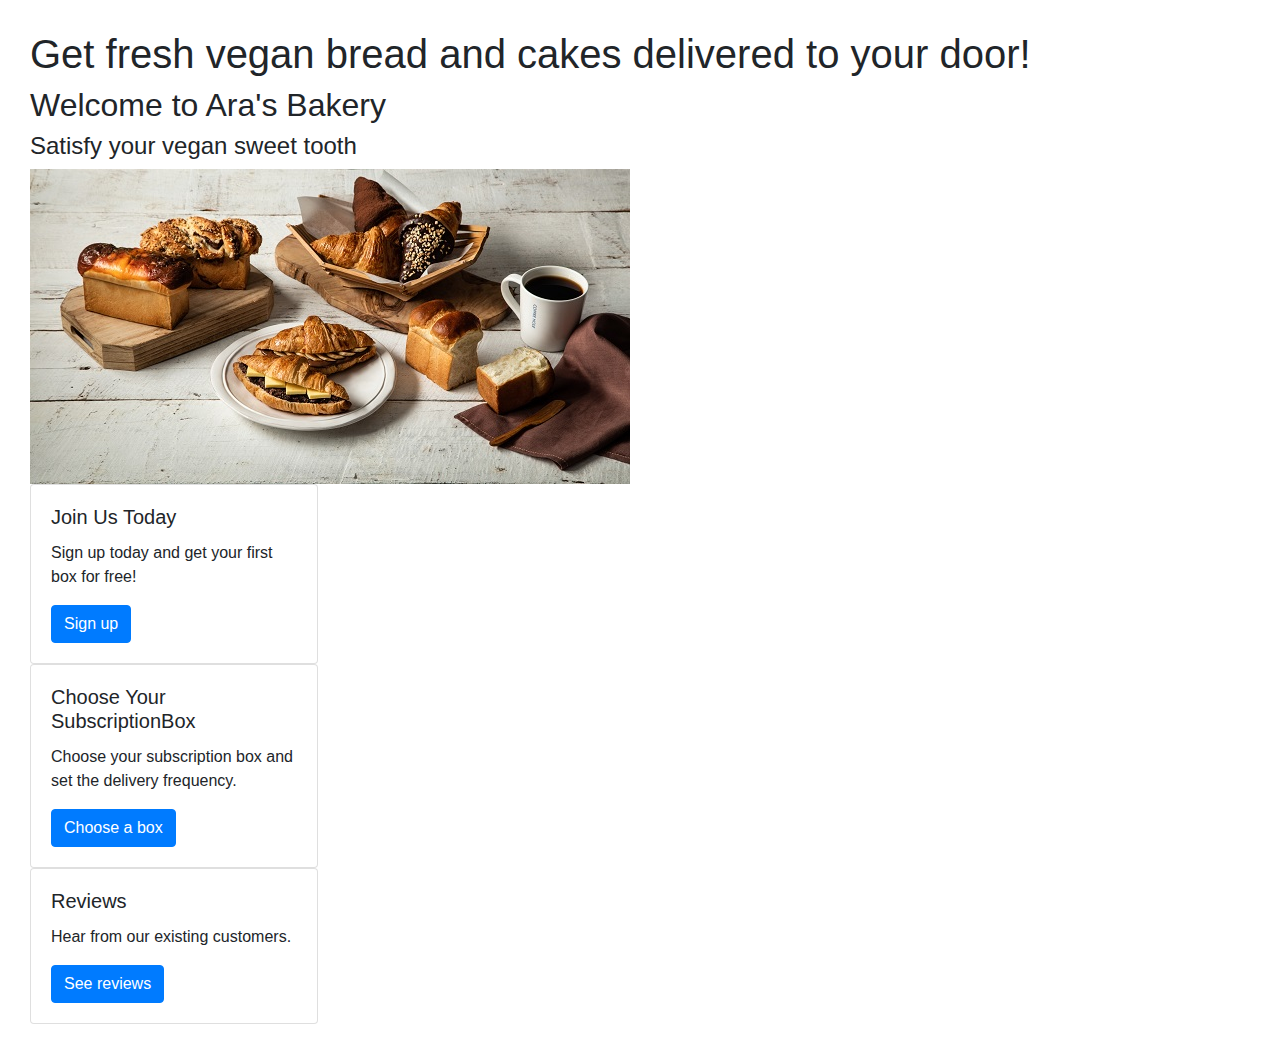
<file: pset8/homepage/index.html>
<!DOCTYPE html>

<html lang="en">
    <head>
        <link href="https://stackpath.bootstrapcdn.com/bootstrap/4.5.0/css/bootstrap.min.css" rel="stylesheet">
        <link href="styles.css" rel="stylesheet">
        <title>Ara's Vegan Bakery</title>
    </head>
    <body>
        <h1>Get fresh vegan bread and cakes delivered to your door!</h1>
        <h2>Welcome to Ara's Bakery</h2>
        <h4>Satisfy your vegan sweet tooth</h4>
        <img src="bread.jpg" alt="image of bread">
                <div class="card" style="width: 18rem;">
                  <div class="card-body">
                    <h5 class="card-title">Join Us Today</h5>
                        <p class="card-text">Sign up today and get your first box for free!</p>
                            <a href="join.html" class="btn btn-primary">Sign up</a>
                    </div>
                  </div>



                  <div class="card" style="width: 18rem;">
                      <div class="card-body">
                            <h5 class="card-title">Choose Your SubscriptionBox</h5>
                                <p class="card-text">Choose your subscription box and set the delivery frequency.</p>
                                    <a href="box.html" class="btn btn-primary">Choose a box</a>
                          </div>
                      </div>

                  <div class="card" style="width: 18rem;">
                      <div class="card-body">
                        <h5 class="card-title">Reviews</h5>
                            <p class="card-text">Hear from our existing customers.</p>
                                <a href="reviews.html" class="btn btn-primary">See reviews</a>
                      </div>
                  </div>
    </body>
</html>
</file>
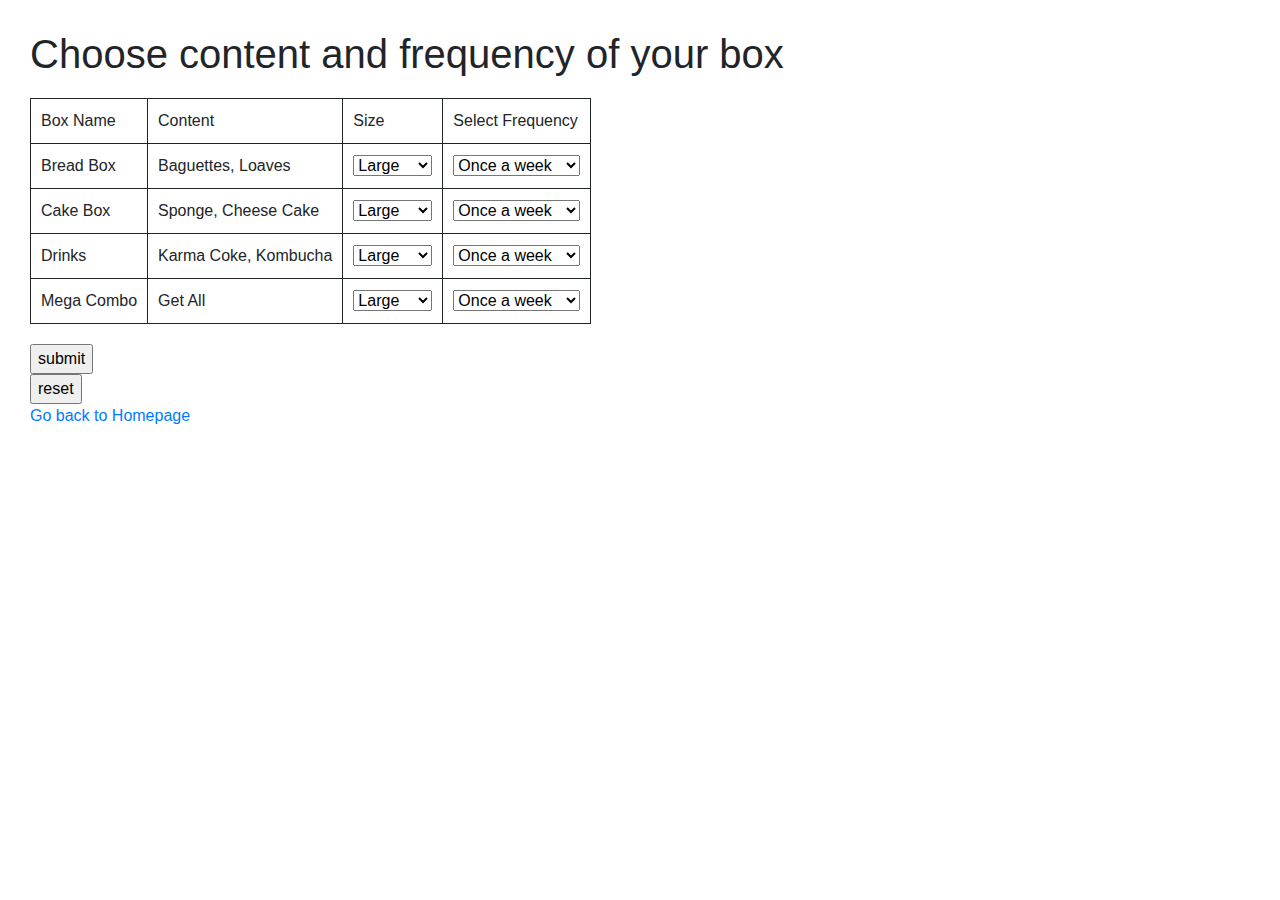
<file: pset8/homepage/box.html>
<!DOCTYPE html>

<html lang="en">
    <head>
        <link href="https://stackpath.bootstrapcdn.com/bootstrap/4.5.0/css/bootstrap.min.css" rel="stylesheet">
        <link href="styles.css" rel="stylesheet">
        <title>Choose your subscription box</title>
    </head>
    <body>
        <h1>Choose content and frequency of your box</h1>
        <table>
            <tr>
                <td>Box Name</td>
                <td>Content</td>
                <td>Size</td>
                <td>Select Frequency</td>
            </tr>
            <tr>
                <td>Bread Box</td>
                <td>Baguettes, Loaves</td>

                    <td>
                    <select>
                        <option>Large</option>
                        <option>Medium</option>
                        <option>Small</option>
                    </select>
                    <td>
                <select>
                    <option>Once a week</option>
                    <option>Twice a week</option>
                    <option>Every 2 weeks</option>
                    <option>One off</option>
                </select>
                </td>
            </tr>
            <tr>
                <td>Cake Box</td>
                <td>Sponge, Cheese Cake</td>
                <td>
                    <select>
                        <option>Large</option>
                        <option>Medium</option>
                        <option>Small</option>
                    </select>
                <td>
                    <select>
                        <option>Once a week</option>
                        <option>Twice a week</option>
                        <option>Every 2 weeks</option>
                        <option>One off</option>
                    </select>
                </td>
            </tr>
            <tr>
                <td>Drinks</td>
                <td>Karma Coke, Kombucha</td>
                <td>
                    <select>
                        <option>Large</option>
                        <option>Medium</option>
                        <option>Small</option>
                    </select>
                 <td>
                    <select>
                        <option>Once a week</option>
                        <option>Twice a week</option>
                        <option>Every 2 weeks</option>
                        <option>One off</option>
                    </select>
                </td>
            </tr>
            <tr>
                <td>Mega Combo</td>
                <td>Get All</td>
                <td>
                    <select>
                        <option>Large</option>
                        <option>Medium</option>
                        <option>Small</option>
                    </select>
                 <td>
                    <select>
                        <option>Once a week</option>
                        <option>Twice a week</option>
                        <option>Every 2 weeks</option>
                        <option>One off</option>
                    </select>
                </td>
            </tr>
        </table>

        <form><input type="submit" value="submit" id="submit"></form>
        <form><input type="reset" value="reset"></form>
        <a href="index.html">Go back to Homepage</a>

    </body>
</html>
</file>
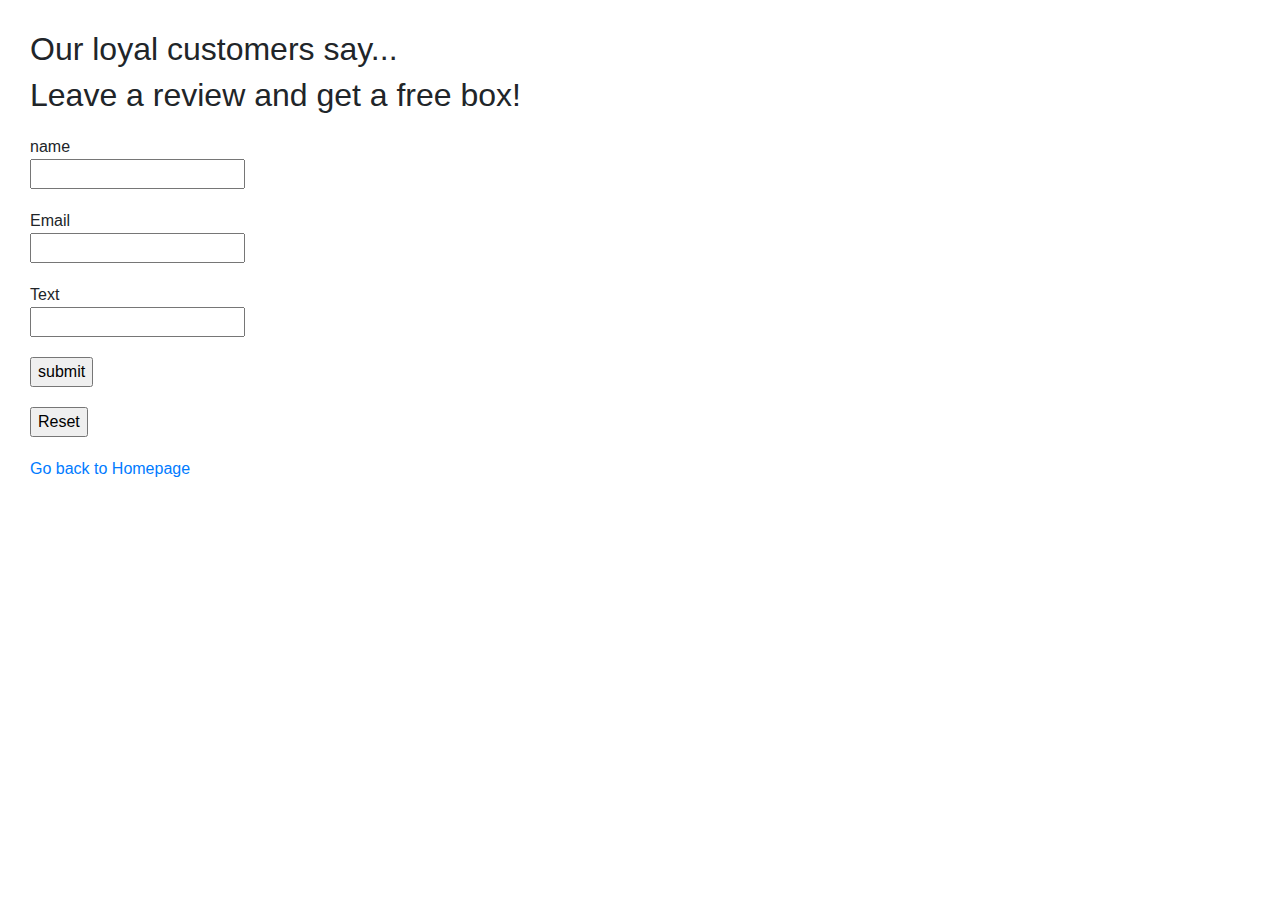
<file: pset8/homepage/reviews.html>
<!DOCTYPE html>

<html lang="en">
    <head>
        <link href="https://stackpath.bootstrapcdn.com/bootstrap/4.5.0/css/bootstrap.min.css" rel="stylesheet">
        <link href="styles.css" rel="stylesheet">
        <title>Read and Write Reviews</title>
    </head>
    <body>
        <h2>Our loyal customers say...</h2>
        <h2>Leave a review and get a free box!</h2>
        <form>
            <div class="field">name<input type="text"></div>
            <div class="field">Email<input type="email"></div>
            <div class="field">Text<input type="text"></div>
            <div class="field"><input type="submit" value="submit"></div>
            <div class="field"><input type="reset"></div>
        </form>

        <a href="index.html">Go back to Homepage</a>

    </body>
</html>
</file>
<file: pset8/homepage/styles.css>
body {
    margin: 30px;
}
table {
    border: 1px solid;
    border-collapse: collapse;
    margin: 20px 0;
}

td {
    padding: 10px;
    border: 1px solid;
}

input {
    display: block;
}

.field {
    margin: 20px 0;
}
</file>
